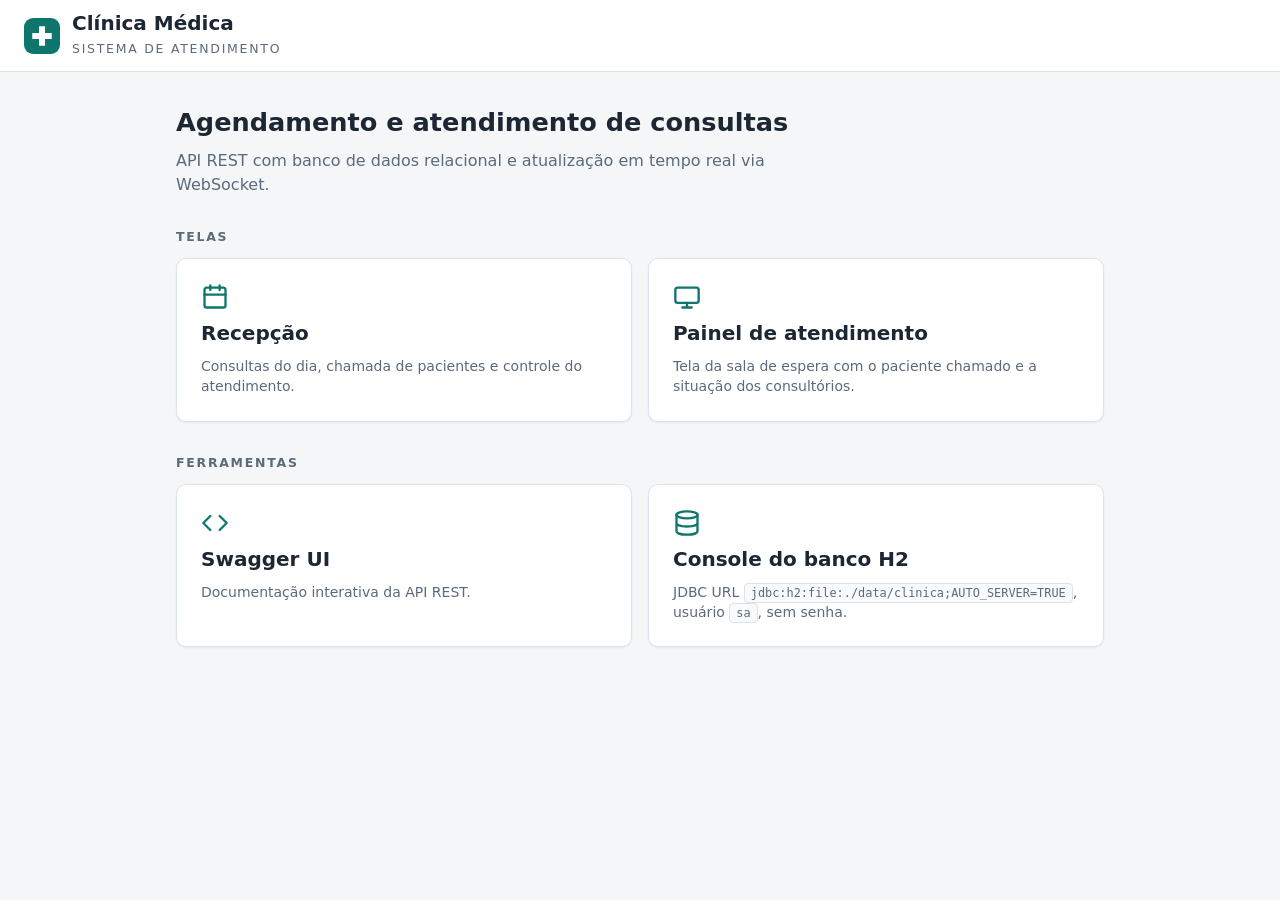
<file: src/main/resources/static/index.html>
<!doctype html>
<html lang="pt-BR">
<head>
  <meta charset="utf-8">
  <meta name="viewport" content="width=device-width, initial-scale=1">
  <title>Clínica Médica | Sistema de Atendimento</title>
  <link rel="stylesheet" href="tema.css">
  <style>
    main { max-width: 960px; margin: 0 auto; padding: var(--esp-6) var(--esp-4) var(--esp-7); }
    h1 { margin: 0 0 var(--esp-2); font-size: var(--fs-xl); font-weight: 650; }
    .intro { margin: 0 0 var(--esp-6); color: var(--suave); max-width: 60ch; }
    .grade { display: grid; grid-template-columns: repeat(auto-fit, minmax(260px, 1fr)); gap: var(--esp-4); }
    .atalho { display: flex; flex-direction: column; gap: var(--esp-2); padding: var(--esp-5); text-decoration: none; color: inherit; }
    .atalho:hover { border-color: var(--marca); }
    .atalho svg { width: 28px; height: 28px; color: var(--marca); }
    .atalho strong { font-size: var(--fs-lg); }
    .atalho span { color: var(--suave); font-size: var(--fs-sm); }
    h2.titulo-secao { margin: var(--esp-6) 0 var(--esp-3); }
    code { font-family: var(--fonte-mono); font-size: .85em; background: var(--superficie-2); padding: 2px 6px; border-radius: 4px; border: 1px solid var(--borda); }
  </style>
</head>
<body>
<header class="barra">
  <span class="marca">
    <svg viewBox="0 0 48 48" aria-hidden="true">
      <rect width="48" height="48" rx="12" fill="#0f766e"/>
      <path d="M20 11h8v9h9v8h-9v9h-8v-9h-9v-8h9z" fill="#ffffff"/>
    </svg>
    <span>
      <span class="marca-nome">Clínica Médica</span><br>
      <span class="marca-sub">Sistema de atendimento</span>
    </span>
  </span>
</header>
<main>
  <h1>Agendamento e atendimento de consultas</h1>
  <p class="intro">API REST com banco de dados relacional e atualização em tempo real via WebSocket.</p>

  <h2 class="titulo-secao">Telas</h2>
  <div class="grade">
    <a class="cartao atalho" href="recepcao.html">
      <svg viewBox="0 0 24 24" fill="none" stroke="currentColor" stroke-width="2" stroke-linecap="round" stroke-linejoin="round" aria-hidden="true">
        <rect x="3" y="4" width="18" height="17" rx="2"/><path d="M16 2v4M8 2v4M3 10h18"/>
      </svg>
      <strong>Recepção</strong>
      <span>Consultas do dia, chamada de pacientes e controle do atendimento.</span>
    </a>
    <a class="cartao atalho" href="painel.html">
      <svg viewBox="0 0 24 24" fill="none" stroke="currentColor" stroke-width="2" stroke-linecap="round" stroke-linejoin="round" aria-hidden="true">
        <rect x="2" y="4" width="20" height="13" rx="2"/><path d="M8 21h8M12 17v4"/>
      </svg>
      <strong>Painel de atendimento</strong>
      <span>Tela da sala de espera com o paciente chamado e a situação dos consultórios.</span>
    </a>
  </div>

  <h2 class="titulo-secao">Ferramentas</h2>
  <div class="grade">
    <a class="cartao atalho" href="swagger-ui.html">
      <svg viewBox="0 0 24 24" fill="none" stroke="currentColor" stroke-width="2" stroke-linecap="round" stroke-linejoin="round" aria-hidden="true">
        <path d="M16 18l6-6-6-6M8 6l-6 6 6 6"/>
      </svg>
      <strong>Swagger UI</strong>
      <span>Documentação interativa da API REST.</span>
    </a>
    <a class="cartao atalho" href="h2-console">
      <svg viewBox="0 0 24 24" fill="none" stroke="currentColor" stroke-width="2" stroke-linecap="round" stroke-linejoin="round" aria-hidden="true">
        <ellipse cx="12" cy="5" rx="9" ry="3"/><path d="M3 5v14c0 1.7 4 3 9 3s9-1.3 9-3V5M3 12c0 1.7 4 3 9 3s9-1.3 9-3"/>
      </svg>
      <strong>Console do banco H2</strong>
      <span>JDBC URL <code>jdbc:h2:file:./data/clinica;AUTO_SERVER=TRUE</code>, usuário <code>sa</code>, sem senha.</span>
    </a>
  </div>
</main>
</body>
</html>
</file>
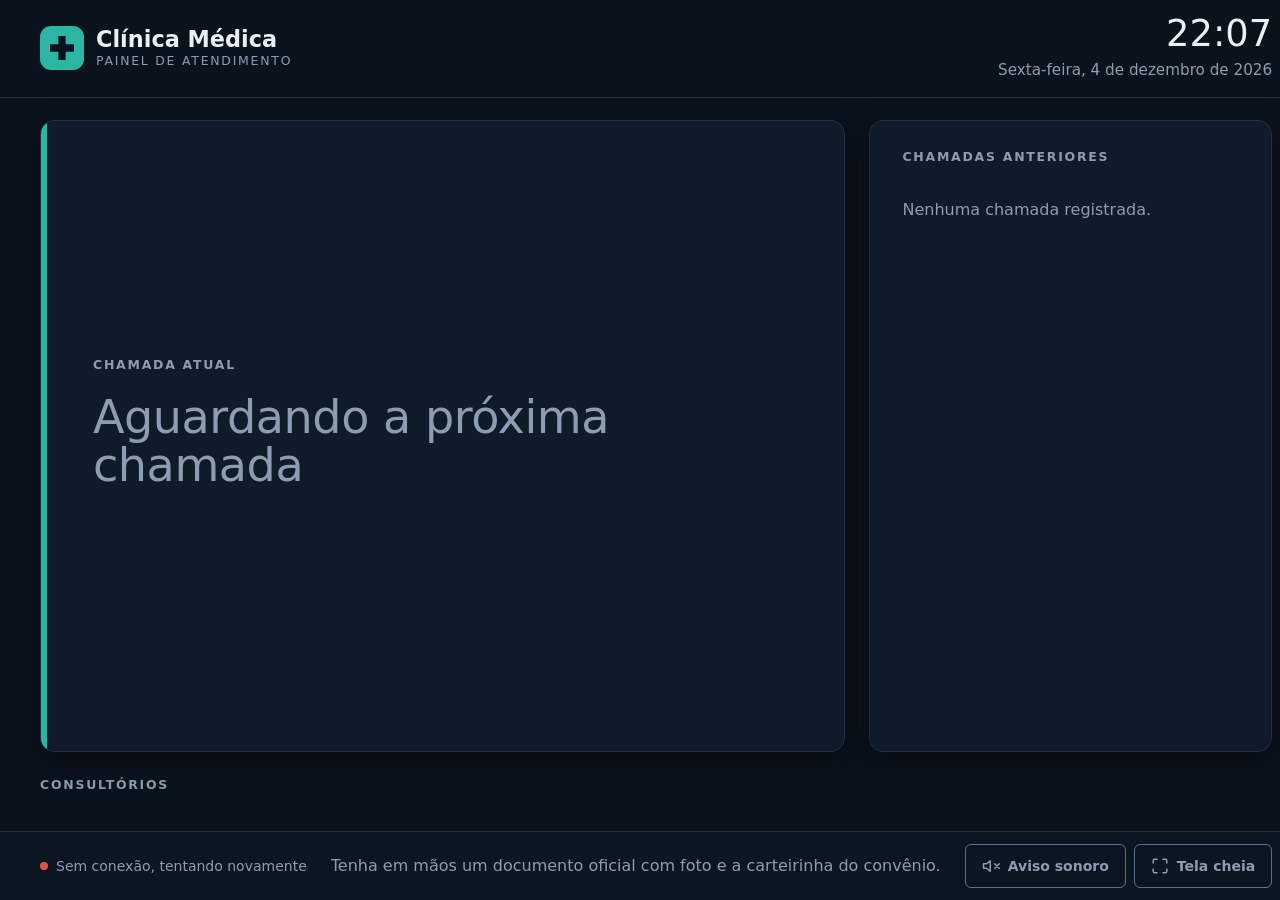
<file: src/main/resources/static/painel.html>
<!doctype html>
<html lang="pt-BR" data-tema="escuro">
<head>
  <meta charset="utf-8">
  <meta name="viewport" content="width=device-width, initial-scale=1">
  <title>Painel de Atendimento | Clínica Médica</title>
  <link rel="stylesheet" href="tema.css">
  <style>
    html, body { height: 100%; }
    body {
      display: grid;
      grid-template-rows: auto minmax(0, 1fr) auto;
      height: 100vh;
      overflow-x: hidden;
    }

    /* Cabeçalho */
    .cabecalho {
      display: flex; align-items: center; justify-content: space-between; gap: var(--esp-4); flex-wrap: wrap;
      padding: var(--esp-4) var(--esp-7); border-bottom: 1px solid var(--borda);
    }
    .cabecalho .marca svg { width: 44px; height: 44px; }
    .cabecalho .marca-nome { font-size: 1.4rem; }
    .tempo { text-align: right; }
    .tempo .hora { font-size: 2.3rem; font-weight: 300; font-variant-numeric: tabular-nums; line-height: 1; }
    .tempo .data { font-size: .95rem; color: var(--suave); margin-top: 6px; }

    /* Conteúdo */
    main {
      display: grid; grid-template-rows: minmax(0, 1fr) auto; gap: var(--esp-5);
      padding: clamp(16px, 2.5vh, 24px) var(--esp-7); min-height: 0;
    }
    .principal { display: grid; grid-template-columns: minmax(0, 2fr) minmax(0, 1fr); gap: var(--esp-5); min-height: 0; }
    .cartao { border-radius: var(--raio-lg); }

    /* Chamada atual */
    .chamada {
      position: relative; overflow: hidden;
      display: flex; flex-direction: column; justify-content: center;
      padding: clamp(20px, 4vh, 40px) 52px; min-height: 0;
    }
    .chamada::before { content: ""; position: absolute; inset: 0 auto 0 0; width: 6px; background: var(--marca-clara); }
    .chamada-topo { display: flex; align-items: center; justify-content: space-between; gap: var(--esp-3); flex-wrap: wrap; }
    .repeticao {
      font-size: var(--fs-sm); font-weight: 600; color: var(--st-chamada);
      border: 1px solid currentColor; border-radius: var(--raio-pilula); padding: 6px 14px;
    }
    .repeticao[hidden] { display: none; }
    .paciente {
      font-size: clamp(2.4rem, min(6vw, 9vh), 5.6rem); font-weight: 700; line-height: 1.05; letter-spacing: -.01em;
      margin: clamp(8px, 2vh, 18px) 0 clamp(14px, 3vh, 34px); overflow-wrap: anywhere;
    }
    .chamada.vazia .paciente { color: var(--suave); font-weight: 400; font-size: clamp(1.8rem, 3.6vw, 3rem); }
    .chamada.vazia .detalhes, .chamada.vazia .repeticao { display: none; }
    .detalhes { display: flex; gap: 48px; flex-wrap: wrap; align-items: flex-start; }
    .detalhes .rotulo { display: block; font-size: .9rem; color: var(--suave); margin-bottom: var(--esp-2); }
    .sala {
      display: inline-block; font-size: clamp(1.8rem, min(4vw, 6vh), 3.4rem); font-weight: 700; line-height: 1;
      padding: clamp(10px, 1.6vh, 14px) 26px; border-radius: var(--raio-md); background: var(--marca-clara); color: #04201c;
    }
    .medico { display: block; font-size: clamp(1.3rem, 2.2vw, 1.9rem); font-weight: 500; padding-top: 14px; }

    .chamada.nova { animation: realce 2.4s ease-out; }
    .chamada.nova .paciente, .chamada.nova .detalhes { animation: entrada .6s ease-out; }
    @keyframes realce {
      0% { background: #17463f; border-color: var(--marca-clara); }
      100% { background: var(--superficie); border-color: var(--borda); }
    }
    @keyframes entrada { from { opacity: 0; transform: translateY(14px); } to { opacity: 1; transform: none; } }

    /* Chamadas anteriores */
    .anteriores { padding: clamp(20px, 3vh, 32px) var(--esp-6) var(--esp-3); min-height: 0; overflow: hidden; }
    .anteriores ol { list-style: none; margin: 18px 0 0; padding: 0; }
    .anteriores li {
      display: grid; grid-template-columns: 56px minmax(0, 1fr) auto; gap: 14px; align-items: center;
      padding: clamp(8px, 1.5vh, 16px) 0; border-top: 1px solid var(--borda);
    }
    .anteriores li:first-child { border-top: 0; }
    .anteriores .h { color: var(--suave); font-variant-numeric: tabular-nums; }
    .anteriores .n { font-size: 1.15rem; font-weight: 600; overflow: hidden; text-overflow: ellipsis; white-space: nowrap; }
    .anteriores .s {
      font-size: .9rem; font-weight: 600; color: var(--marca-clara); border: 1px solid var(--marca-clara);
      padding: 4px 10px; border-radius: var(--raio-sm); white-space: nowrap;
    }
    .anteriores li.sem-itens { display: block; color: var(--suave); }

    /* Consultórios */
    .salas-grade { display: grid; grid-template-columns: repeat(auto-fit, minmax(230px, 1fr)); gap: var(--esp-4); margin-top: 14px; }
    .sala-card { padding: clamp(12px, 1.8vh, 18px) 20px; display: flex; flex-direction: column; gap: 6px; border-radius: var(--raio-md); }
    .sala-card .topo { display: flex; justify-content: space-between; align-items: center; gap: var(--esp-2); }
    .sala-card .nome-sala { font-size: 1.15rem; font-weight: 700; }
    .sala-card .prof { color: var(--suave); }
    .sala-card .prox { color: var(--suave); font-size: var(--fs-sm); }

    /* Rodapé */
    .rodape {
      display: flex; align-items: center; gap: var(--esp-5); padding: var(--esp-3) var(--esp-7);
      border-top: 1px solid var(--borda); background: var(--superficie-2); color: var(--suave);
    }
    .aviso { flex: 1; min-width: 0; transition: opacity .5s; overflow: hidden; text-overflow: ellipsis; white-space: nowrap; }
    .controles { display: flex; gap: var(--esp-2); transition: opacity .4s; }
    /* Em exibição na TV os controles somem após alguns segundos sem uso do mouse ou teclado */
    body.ocioso .controles { opacity: 0; }
    body.ocioso { cursor: none; }
    .controles:focus-within { opacity: 1 !important; }

    @media (max-width: 900px) {
      body { height: auto; min-height: 100vh; }
      .principal { grid-template-columns: 1fr; }
      .cabecalho, main, .rodape { padding-left: var(--esp-4); padding-right: var(--esp-4); }
      .chamada { padding: var(--esp-6) 28px; min-height: 260px; }
      .paciente { font-size: clamp(2.2rem, 9vw, 3.4rem); }
      .sala { font-size: 2rem; }
      .rodape { flex-wrap: wrap; }
      .aviso { flex-basis: 100%; order: 3; white-space: normal; }
    }
  </style>
</head>
<body>

<header class="cabecalho">
  <div class="marca">
    <svg viewBox="0 0 48 48" aria-hidden="true">
      <rect width="48" height="48" rx="12" fill="#2bb5a3"/>
      <path d="M20 11h8v9h9v8h-9v9h-8v-9h-9v-8h9z" fill="#0a121c"/>
    </svg>
    <div>
      <div class="marca-nome">Clínica Médica</div>
      <div class="marca-sub">Painel de atendimento</div>
    </div>
  </div>
  <div class="tempo">
    <div class="hora" id="hora">--:--</div>
    <div class="data" id="data"></div>
  </div>
</header>

<main>
  <div class="principal">
    <section class="cartao chamada vazia" id="chamada" aria-labelledby="tituloChamada" aria-live="assertive" aria-atomic="true">
      <div class="chamada-topo">
        <h1 class="titulo-secao" id="tituloChamada">Chamada atual</h1>
        <span class="repeticao" id="repeticao" hidden></span>
      </div>
      <div class="paciente" id="paciente">Aguardando a próxima chamada</div>
      <div class="detalhes">
        <div>
          <span class="rotulo">Dirija-se à</span>
          <span class="sala" id="sala"></span>
        </div>
        <div>
          <span class="rotulo">Profissional</span>
          <span class="medico" id="medico"></span>
        </div>
      </div>
    </section>

    <section class="cartao anteriores" aria-labelledby="tituloAnteriores">
      <h2 class="titulo-secao" id="tituloAnteriores">Chamadas anteriores</h2>
      <ol id="anteriores"><li class="sem-itens">Nenhuma chamada registrada.</li></ol>
    </section>
  </div>

  <section aria-labelledby="tituloSalas">
    <h2 class="titulo-secao" id="tituloSalas">Consultórios</h2>
    <div class="salas-grade" id="salas"></div>
  </section>
</main>

<footer class="rodape">
  <span class="conexao" id="conexao" role="status"><i aria-hidden="true"></i><span id="conexaoTexto">Conectando</span></span>
  <span class="aviso" id="aviso"></span>
  <div class="controles">
    <button class="btn btn-fantasma" id="btnSom" type="button" aria-pressed="false">
      <svg viewBox="0 0 24 24" fill="none" stroke="currentColor" stroke-width="2" stroke-linecap="round" stroke-linejoin="round" aria-hidden="true">
        <path d="M11 5 6 9H2v6h4l5 4V5z"/>
        <path id="iconeSom" d="M23 9l-6 6M17 9l6 6"/>
      </svg>
      <span>Aviso sonoro</span>
    </button>
    <button class="btn btn-fantasma" id="btnTela" type="button">
      <svg viewBox="0 0 24 24" fill="none" stroke="currentColor" stroke-width="2" stroke-linecap="round" stroke-linejoin="round" aria-hidden="true">
        <path d="M8 3H5a2 2 0 0 0-2 2v3M21 8V5a2 2 0 0 0-2-2h-3M3 16v3a2 2 0 0 0 2 2h3M16 21h3a2 2 0 0 0 2-2v-3"/>
      </svg>
      <span>Tela cheia</span>
    </button>
  </div>
</footer>

<script>
  const WS_URL = (location.protocol === 'https:' ? 'wss://' : 'ws://') + location.host + '/ws/painel';
  const AVISOS = [
    'Tenha em mãos um documento oficial com foto e a carteirinha do convênio.',
    'Idosos, gestantes e pessoas com deficiência têm atendimento preferencial.',
    'Em caso de dúvida, procure a recepção.',
    'Mantenha o celular no modo silencioso durante a consulta.'
  ];

  const anteriores = [];
  const chamadasPorConsulta = new Map();
  let medicos = [];
  let consultasHoje = [];
  let somAtivo = false;

  const $ = (id) => document.getElementById(id);
  const hojeISO = () => new Date().toLocaleDateString('sv-SE');
  const horaCurta = (d) => new Date(d).toLocaleTimeString('pt-BR', { hour: '2-digit', minute: '2-digit' });

  // ---------- WebSocket ----------
  function conectar() {
    const ws = new WebSocket(WS_URL);
    ws.onopen = () => { definirConexao(true); carregarSalas(); };
    ws.onclose = () => { definirConexao(false); setTimeout(conectar, 3000); };
    ws.onmessage = (evento) => {
      if (evento.data === 'pong') return;
      const msg = JSON.parse(evento.data);
      if (msg.tipo === 'CHAMADA') exibirChamada(msg);
      atualizarConsulta(msg.consulta);
    };
  }

  function definirConexao(online) {
    $('conexao').classList.toggle('on', online);
    $('conexaoTexto').textContent = online ? 'Conectado' : 'Sem conexão, tentando novamente';
  }

  // ---------- Chamada atual ----------
  function exibirChamada(msg) {
    const c = msg.consulta;
    const vezes = (chamadasPorConsulta.get(c.id) || 0) + 1;
    chamadasPorConsulta.set(c.id, vezes);

    const painel = $('chamada');
    painel.classList.remove('vazia', 'nova');
    void painel.offsetWidth; // reinicia a animação
    painel.classList.add('nova');

    $('paciente').textContent = c.paciente.nome;
    $('sala').textContent = c.medico.sala || 'Recepção';
    $('medico').textContent = c.medico.nome;
    $('repeticao').textContent = vezes + 'ª chamada';
    $('repeticao').hidden = vezes < 2;

    // Se o paciente já estava na lista (nova chamada), remove a entrada antiga
    const repetida = anteriores.findIndex(a => a.id === c.id);
    if (repetida >= 0) anteriores.splice(repetida, 1);
    anteriores.unshift({ id: c.id, hora: horaCurta(msg.momento), nome: c.paciente.nome, sala: c.medico.sala || '' });
    anteriores.splice(7);
    desenharAnteriores();

    if (somAtivo) tocarAviso(c);
  }

  function desenharAnteriores() {
    // A primeira da lista é a chamada atual, então começa da segunda
    const itens = anteriores.slice(1);
    const lista = $('anteriores');
    if (itens.length === 0) {
      lista.innerHTML = '<li class="sem-itens">Nenhuma chamada registrada.</li>';
      return;
    }
    lista.replaceChildren(...itens.map(a => {
      const li = document.createElement('li');
      li.append(span('h', a.hora), span('n', a.nome), span('s', a.sala));
      return li;
    }));
  }

  function span(classe, texto) {
    const s = document.createElement('span');
    s.className = classe; s.textContent = texto;
    return s;
  }

  // ---------- Situação dos consultórios ----------
  async function carregarSalas() {
    try {
      const [rm, rc] = await Promise.all([fetch('/api/medicos'), fetch('/api/consultas?data=' + hojeISO())]);
      medicos = await rm.json();
      consultasHoje = await rc.json();
      desenharSalas();
    } catch (e) { /* servidor indisponível: tenta de novo na reconexão */ }
  }

  function atualizarConsulta(consulta) {
    const i = consultasHoje.findIndex(c => c.id === consulta.id);
    if (i >= 0) consultasHoje[i] = consulta; else consultasHoje.push(consulta);
    desenharSalas();
  }

  function desenharSalas() {
    const agora = Date.now();
    const ordenados = medicos.filter(m => m.sala)
      .sort((a, b) => a.sala.localeCompare(b.sala, 'pt-BR', { numeric: true }));
    const cards = ordenados.map(m => {
      const doMedico = consultasHoje.filter(c => c.medico.id === m.id);
      // Usa as mesmas cores de status da recepção
      let situacao = ['LIVRE', 'Disponível'];
      if (doMedico.some(c => c.status === 'EM_ATENDIMENTO')) situacao = ['EM_ATENDIMENTO', 'Em atendimento'];
      else if (doMedico.some(c => c.status === 'CHAMADA')) situacao = ['CHAMADA', 'Aguardando paciente'];

      const proxima = doMedico
        .filter(c => c.status === 'AGENDADA' && new Date(c.dataHora).getTime() >= agora - 30 * 60000)
        .sort((a, b) => a.dataHora.localeCompare(b.dataHora))[0];

      const card = document.createElement('div');
      card.className = 'cartao sala-card';
      const topo = document.createElement('div');
      topo.className = 'topo';
      topo.append(span('nome-sala', m.sala), span('pilula st-' + situacao[0], situacao[1]));
      card.append(topo, span('prof', m.nome),
                  span('prox', proxima ? 'Próximo horário: ' + horaCurta(proxima.dataHora) : 'Nenhum horário pendente hoje'));
      return card;
    });
    $('salas').replaceChildren(...cards);
  }

  // ---------- Som ----------
  function tocarAviso(c) {
    try {
      const ctx = new AudioContext();
      [[659.25, 0], [523.25, 0.45]].forEach(([freq, inicio]) => {
        const osc = ctx.createOscillator();
        const ganho = ctx.createGain();
        osc.type = 'sine';
        osc.frequency.value = freq;
        const t = ctx.currentTime + inicio;
        ganho.gain.setValueAtTime(0.0001, t);
        ganho.gain.exponentialRampToValueAtTime(0.25, t + 0.02);
        ganho.gain.exponentialRampToValueAtTime(0.0001, t + 1.2);
        osc.connect(ganho).connect(ctx.destination);
        osc.start(t); osc.stop(t + 1.25);
      });
    } catch (e) { /* navegador sem suporte a áudio */ }

    if ('speechSynthesis' in window) {
      const fala = new SpeechSynthesisUtterance(`${c.paciente.nome}. ${c.medico.sala || 'Recepção'}.`);
      fala.lang = 'pt-BR';
      fala.rate = 0.9;
      setTimeout(() => speechSynthesis.speak(fala), 1300);
    }
  }

  $('btnSom').onclick = () => {
    somAtivo = !somAtivo;
    $('btnSom').setAttribute('aria-pressed', String(somAtivo));
    // Ondas sonoras quando ligado, "X" quando desligado
    $('iconeSom').setAttribute('d', somAtivo
      ? 'M15.5 8.5a5 5 0 0 1 0 7M19 5a10 10 0 0 1 0 14'
      : 'M23 9l-6 6M17 9l6 6');
  };

  $('btnTela').onclick = () => {
    if (document.fullscreenElement) document.exitFullscreen();
    else document.documentElement.requestFullscreen().catch(() => {});
  };

  // ---------- Controles somem quando o painel fica sem uso ----------
  let timerOcioso;
  function marcarAtividade() {
    document.body.classList.remove('ocioso');
    clearTimeout(timerOcioso);
    timerOcioso = setTimeout(() => document.body.classList.add('ocioso'), 4000);
  }
  ['mousemove', 'keydown', 'touchstart'].forEach(e => document.addEventListener(e, marcarAtividade, { passive: true }));
  marcarAtividade();

  // ---------- Relógio e avisos ----------
  function atualizarRelogio() {
    const agora = new Date();
    $('hora').textContent = agora.toLocaleTimeString('pt-BR', { hour: '2-digit', minute: '2-digit' });
    const data = agora.toLocaleDateString('pt-BR', { weekday: 'long', day: 'numeric', month: 'long', year: 'numeric' });
    $('data').textContent = data.charAt(0).toUpperCase() + data.slice(1);
  }

  let avisoAtual = 0;
  function trocarAviso() {
    const el = $('aviso');
    el.style.opacity = 0;
    setTimeout(() => {
      el.textContent = AVISOS[avisoAtual++ % AVISOS.length];
      el.style.opacity = 1;
    }, 500);
  }

  atualizarRelogio();
  setInterval(atualizarRelogio, 1000);
  trocarAviso();
  setInterval(trocarAviso, 9000);
  setInterval(carregarSalas, 60000); // garante sincronia mesmo sem eventos
  conectar();
</script>
</body>
</html>
</file>
<file: src/main/resources/static/tema.css>
/*
 * Tema visual da Clínica (usado por index, recepção e painel).
 * Tema claro por padrão; o painel da sala de espera usa data-tema="escuro".
 */

:root {
  /* Marca */
  --marca: #0f766e;
  --marca-forte: #115e59;
  --marca-clara: #2bb5a3;
  --sobre-marca: #ffffff;

  /* Neutros */
  --fundo: #f4f6f8;
  --superficie: #ffffff;
  --superficie-2: #f8fafc;
  --borda: #dde3ea;
  --borda-controle: #8794a3;   /* bordas de botões e campos: contraste mínimo 3:1 */
  --texto: #1d2733;
  --suave: #5b6b7c;
  --perigo: #b91c1c;
  --perigo-fundo: #fef2f2;

  /* Status da consulta (mesma cor para o mesmo status em todas as telas) */
  --st-agendada: #075985;       --st-agendada-fundo: #e0f2fe;
  --st-chamada: #92400e;        --st-chamada-fundo: #fef3c7;
  --st-atendimento: #5b21b6;    --st-atendimento-fundo: #ede9fe;
  --st-concluida: #166534;      --st-concluida-fundo: #dcfce7;
  --st-cancelada: #991b1b;      --st-cancelada-fundo: #fee2e2;
  --st-livre: #475569;          --st-livre-fundo: #eef2f6;

  /* Tipografia */
  --fonte: "Segoe UI", system-ui, -apple-system, Roboto, "Helvetica Neue", Arial, sans-serif;
  --fonte-mono: ui-monospace, "SF Mono", Menlo, Consolas, monospace;
  --fs-xs: .78rem;
  --fs-sm: .875rem;
  --fs-md: 1rem;
  --fs-lg: 1.25rem;
  --fs-xl: 1.6rem;

  /* Espaçamento e forma */
  --esp-1: 4px;  --esp-2: 8px;  --esp-3: 12px;  --esp-4: 16px;  --esp-5: 24px;  --esp-6: 32px;  --esp-7: 40px;
  --raio-sm: 6px;  --raio-md: 10px;  --raio-lg: 14px;  --raio-pilula: 999px;
  --alvo-toque: 44px;
  --sombra: 0 1px 2px rgba(16, 24, 40, .06);
  --anel-foco: 0 0 0 3px #ffffff, 0 0 0 5px var(--marca);
}

[data-tema="escuro"] {
  --fundo: #0a121c;
  --superficie: #101b29;
  --superficie-2: #0c1622;
  --borda: #1f2e42;
  --borda-controle: #5b6f88;
  --texto: #eaf0f6;
  --suave: #8c9db3;

  --st-agendada: #93c5fd;       --st-agendada-fundo: #13294a;
  --st-chamada: #f2c46d;        --st-chamada-fundo: #3a2c12;
  --st-atendimento: #c4b5fd;    --st-atendimento-fundo: #2a1f55;
  --st-concluida: #86efac;      --st-concluida-fundo: #12351f;
  --st-cancelada: #fca5a5;      --st-cancelada-fundo: #3d1616;
  --st-livre: #a9b8ca;          --st-livre-fundo: #1b2a3c;

  --sombra: 0 10px 30px rgba(0, 0, 0, .35);
  --anel-foco: 0 0 0 3px var(--fundo), 0 0 0 5px var(--marca-clara);
}

/* ---------- Base ---------- */
* { box-sizing: border-box; }
body {
  margin: 0;
  font-family: var(--fonte);
  font-size: var(--fs-md);
  line-height: 1.45;
  background: var(--fundo);
  color: var(--texto);
}
:focus-visible { outline: none; box-shadow: var(--anel-foco); border-radius: var(--raio-sm); }
a { color: var(--marca); }
.sr-only {
  position: absolute; width: 1px; height: 1px; padding: 0; margin: -1px;
  overflow: hidden; clip: rect(0 0 0 0); white-space: nowrap; border: 0;
}

/* ---------- Marca ---------- */
.marca { display: flex; align-items: center; gap: var(--esp-3); text-decoration: none; color: inherit; }
.marca svg { width: 36px; height: 36px; flex: none; }
.marca-nome { font-size: var(--fs-lg); font-weight: 600; line-height: 1.1; }
.marca-sub { font-size: var(--fs-xs); color: var(--suave); text-transform: uppercase; letter-spacing: .14em; }

/* ---------- Barra superior (telas da equipe) ---------- */
.barra {
  display: flex; align-items: center; justify-content: space-between; gap: var(--esp-4); flex-wrap: wrap;
  padding: var(--esp-3) var(--esp-5); background: var(--superficie); border-bottom: 1px solid var(--borda);
}
.barra-acoes { display: flex; align-items: center; gap: var(--esp-3); flex-wrap: wrap; }

/* ---------- Cartão ---------- */
.cartao {
  background: var(--superficie); border: 1px solid var(--borda); border-radius: var(--raio-md); box-shadow: var(--sombra);
}
.titulo-secao {
  margin: 0; font-size: var(--fs-xs); font-weight: 600; color: var(--suave);
  text-transform: uppercase; letter-spacing: .14em;
}

/* ---------- Botões ---------- */
.btn {
  display: inline-flex; align-items: center; justify-content: center; gap: var(--esp-2);
  min-height: var(--alvo-toque); padding: 0 var(--esp-4);
  font: inherit; font-size: var(--fs-sm); font-weight: 600; line-height: 1; white-space: nowrap;
  border-radius: var(--raio-sm); border: 1px solid transparent; cursor: pointer; text-decoration: none;
  transition: background-color .15s, border-color .15s, color .15s;
}
.btn svg { width: 18px; height: 18px; flex: none; }
.btn-primario { background: var(--marca); color: var(--sobre-marca); }
.btn-primario:hover { background: var(--marca-forte); }
.btn-secundario { background: var(--superficie); color: var(--texto); border-color: var(--borda-controle); }
.btn-secundario:hover { background: var(--superficie-2); }
.btn-perigo { background: transparent; color: var(--perigo); border-color: transparent; }
.btn-perigo:hover { background: var(--perigo-fundo); }
.btn-fantasma { background: transparent; color: var(--suave); border-color: var(--borda-controle); }
.btn-fantasma:hover { color: var(--texto); }
.btn-fantasma[aria-pressed="true"] { color: var(--marca-clara); border-color: var(--marca-clara); }
.btn:disabled { opacity: .45; cursor: not-allowed; }

/* ---------- Campos ---------- */
.campo { display: inline-flex; align-items: center; gap: var(--esp-2); font-size: var(--fs-sm); font-weight: 600; }
.campo input {
  min-height: var(--alvo-toque); padding: 0 var(--esp-3); font: inherit; font-weight: 400;
  color: var(--texto); background: var(--superficie); border: 1px solid var(--borda-controle); border-radius: var(--raio-sm);
}

/* ---------- Pílula de status ---------- */
.pilula {
  display: inline-block; font-size: var(--fs-xs); font-weight: 600; line-height: 1;
  padding: 6px 10px; border-radius: var(--raio-pilula); white-space: nowrap;
}
.st-AGENDADA      { color: var(--st-agendada);    background: var(--st-agendada-fundo); }
.st-CHAMADA       { color: var(--st-chamada);     background: var(--st-chamada-fundo); }
.st-EM_ATENDIMENTO{ color: var(--st-atendimento); background: var(--st-atendimento-fundo); }
.st-CONCLUIDA     { color: var(--st-concluida);   background: var(--st-concluida-fundo); }
.st-CANCELADA     { color: var(--st-cancelada);   background: var(--st-cancelada-fundo); }
.st-LIVRE         { color: var(--st-livre);       background: var(--st-livre-fundo); }

/* ---------- Indicador de conexão do WebSocket ---------- */
.conexao { display: inline-flex; align-items: center; gap: var(--esp-2); font-size: var(--fs-sm); color: var(--suave); white-space: nowrap; }
.conexao i { width: 8px; height: 8px; border-radius: 50%; background: #d9534f; flex: none; }
.conexao.on i { background: var(--marca-clara); }

@media (prefers-reduced-motion: reduce) {
  *, *::before, *::after { animation: none !important; transition: none !important; }
}
</file>
